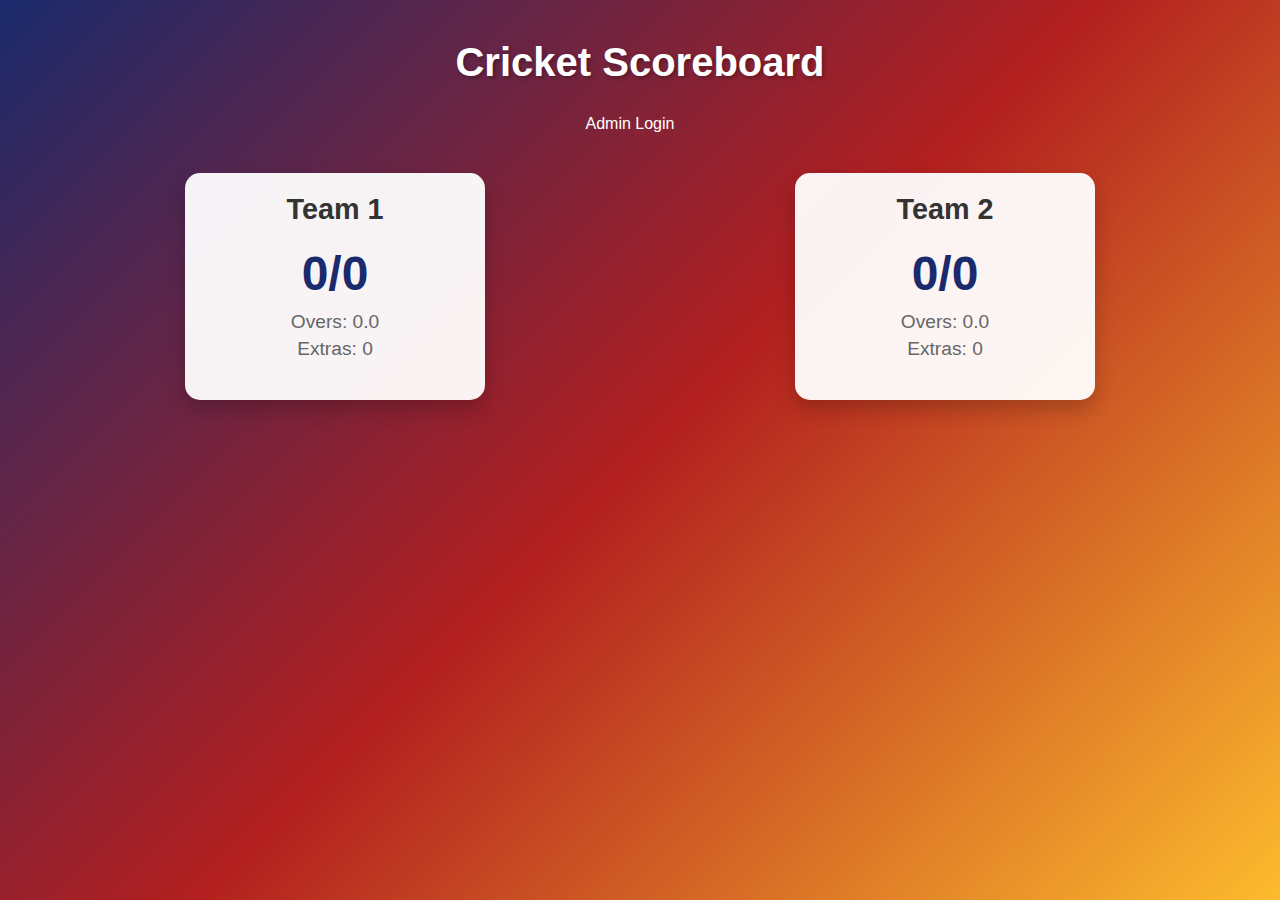
<file: C Cranes Project/index.html>
<!DOCTYPE html>
<html lang="en">
<head>
    <meta charset="UTF-8">
    <meta name="viewport" content="width=device-width, initial-scale=1.0">
    <title>Cricket Scoreboard</title>
    <link rel="stylesheet" href="styles.css">
</head>
<body>
    <div class="container">
        <header>
            <h1>Cricket Scoreboard</h1>
        </header>

        <div class="scoreboard">
            <div class="team team1">
                <h2 id="team1-name">Team 1</h2>
                <div class="score-container">
                    <div class="main-score">
                        <span id="team1-runs">0</span>/<span id="team1-wickets">0</span>
                    </div>
                    <div class="overs">
                        Overs: <span id="team1-overs">0.0</span>
                    </div>
                    <div class="extras">
                        Extras: <span id="team1-extras">0</span>
                    </div>
                </div>
                <div class="controls">
                    <button onclick="updateScore(1, 'runs', 1)">+1 Run</button>
                    <button onclick="updateScore(1, 'runs', 4)">+4 Runs</button>
                    <button onclick="updateScore(1, 'runs', 6)">+6 Runs</button>
                    <button onclick="updateScore(1, 'wickets', 1)">+1 Wicket</button>
                    <button onclick="updateScore(1, 'extras', 1)">+1 Extra</button>
                    <button onclick="updateOvers(1, 0.1)">+0.1 Over</button>
                </div>
            </div>

            <div class="team team2">
                <h2 id="team2-name">Team 2</h2>
                <div class="score-container">
                    <div class="main-score">
                        <span id="team2-runs">0</span>/<span id="team2-wickets">0</span>
                    </div>
                    <div class="overs">
                        Overs: <span id="team2-overs">0.0</span>
                    </div>
                    <div class="extras">
                        Extras: <span id="team2-extras">0</span>
                    </div>
                </div>
                <div class="controls">
                    <button onclick="updateScore(2, 'runs', 1)">+1 Run</button>
                    <button onclick="updateScore(2, 'runs', 4)">+4 Runs</button>
                    <button onclick="updateScore(2, 'runs', 6)">+6 Runs</button>
                    <button onclick="updateScore(2, 'wickets', 1)">+1 Wicket</button>
                    <button onclick="updateScore(2, 'extras', 1)">+1 Extra</button>
                    <button onclick="updateOvers(2, 0.1)">+0.1 Over</button>
                </div>
            </div>
        </div>

        <div class="match-controls">
            <button onclick="resetScores()">Reset Scores</button>
        </div>
    </div>
    <script src="script.js"></script>
</body>
</html>
</file>
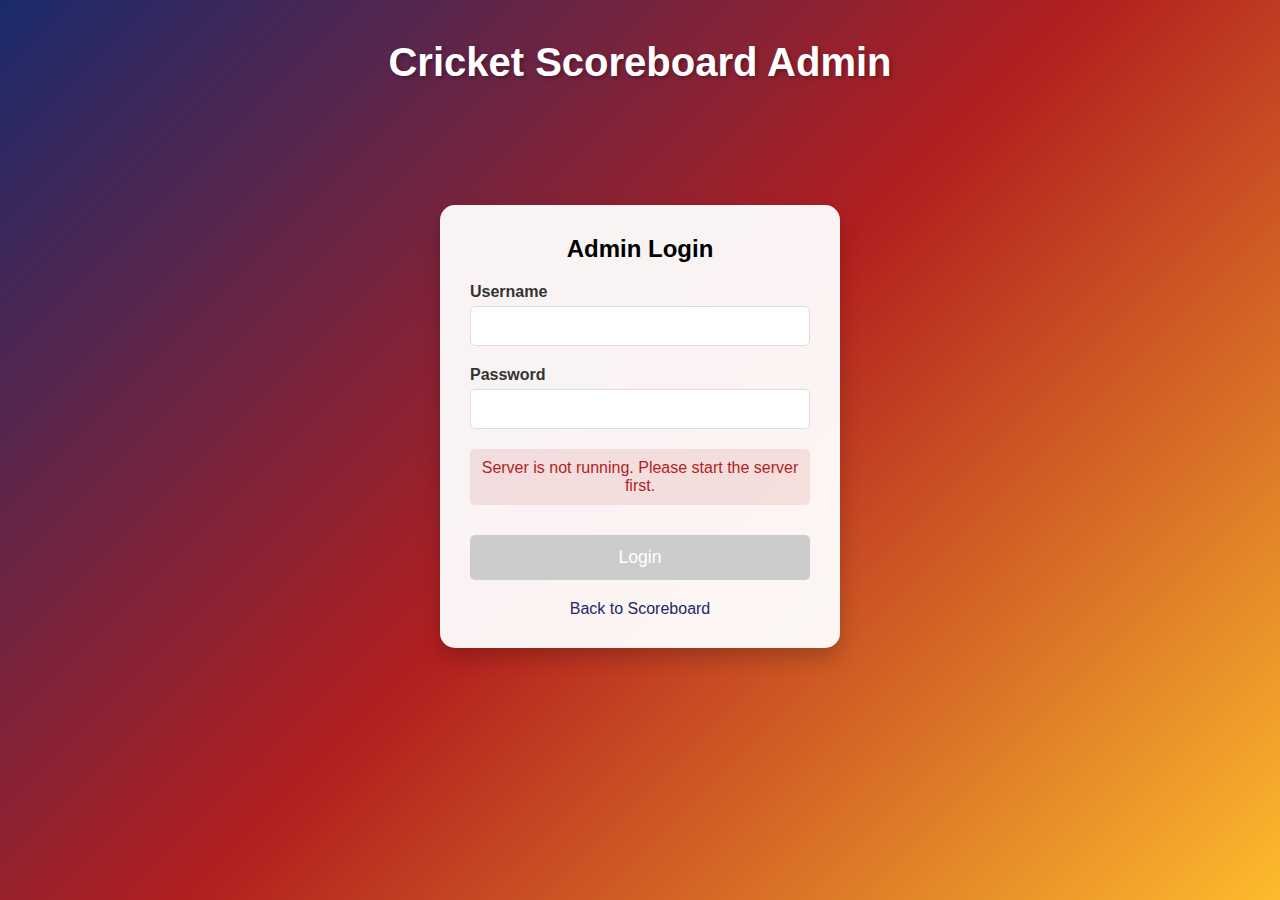
<file: C Cranes Project/login.html>
<!DOCTYPE html>
<html lang="en">
<head>
    <meta charset="UTF-8">
    <meta name="viewport" content="width=device-width, initial-scale=1.0">
    <title>Cricket Scoreboard - Admin Login</title>
    <link rel="stylesheet" href="styles.css">
    <style>
        .login-container {
            background: rgba(255, 255, 255, 0.95);
            border-radius: 15px;
            padding: 30px;
            max-width: 400px;
            margin: 100px auto;
            box-shadow: 0 10px 20px rgba(0, 0, 0, 0.2);
        }

        .login-form {
            display: flex;
            flex-direction: column;
            gap: 20px;
        }

        .form-group {
            display: flex;
            flex-direction: column;
            gap: 5px;
        }

        .form-group label {
            color: #333;
            font-weight: bold;
        }

        .form-group input {
            padding: 10px;
            border: 1px solid #ddd;
            border-radius: 5px;
            font-size: 1em;
        }

        .login-button {
            background: #1a2a6c;
            color: white;
            border: none;
            padding: 12px;
            border-radius: 5px;
            cursor: pointer;
            font-size: 1.1em;
            transition: all 0.3s ease;
        }

        .login-button:hover {
            background: #2a3a7c;
            transform: translateY(-2px);
        }

        .login-button:disabled {
            background: #cccccc;
            cursor: not-allowed;
            transform: none;
        }

        .error-message {
            color: #b21f1f;
            text-align: center;
            display: none;
            padding: 10px;
            background-color: rgba(178, 31, 31, 0.1);
            border-radius: 5px;
            margin-bottom: 10px;
        }

        .loading {
            display: none;
            text-align: center;
            margin-bottom: 10px;
            color: #1a2a6c;
        }

        @keyframes spin {
            0% { transform: rotate(0deg); }
            100% { transform: rotate(360deg); }
        }

        .spinner {
            display: inline-block;
            width: 20px;
            height: 20px;
            border: 3px solid #f3f3f3;
            border-top: 3px solid #1a2a6c;
            border-radius: 50%;
            animation: spin 1s linear infinite;
            margin-right: 10px;
            vertical-align: middle;
        }
    </style>
</head>
<body>
    <div class="container">
        <header>
            <h1>Cricket Scoreboard Admin</h1>
        </header>

        <div class="login-container">
            <h2 style="text-align: center; margin-bottom: 20px;">Admin Login</h2>
            <form class="login-form" id="loginForm">
                <div class="form-group">
                    <label for="username">Username</label>
                    <input type="text" id="username" name="username" required autocomplete="username">
                </div>
                <div class="form-group">
                    <label for="password">Password</label>
                    <input type="password" id="password" name="password" required autocomplete="current-password">
                </div>
                <div class="loading" id="loadingMessage">
                    <div class="spinner"></div>
                    Logging in...
                </div>
                <p class="error-message" id="errorMessage"></p>
                <button type="submit" class="login-button" id="loginButton">Login</button>
            </form>
            <p style="text-align: center; margin-top: 20px;">
                <a href="index.html" style="color: #1a2a6c; text-decoration: none;">Back to Scoreboard</a>
            </p>
        </div>
    </div>

    <script>
        // Function to check if server is running
        async function checkServer() {
            try {
                const response = await fetch('http://localhost:8080/api/scores', {
                    method: 'GET',
                    mode: 'cors',
                    cache: 'no-cache'
                });
                
                // Check if we got a valid response
                if (response.ok) {
                    return true;
                }
                console.error('Server check failed with status:', response.status);
                return false;
            } catch (error) {
                console.error('Server check error:', error);
                return false;
            }
        }

        document.getElementById('loginForm').addEventListener('submit', async (e) => {
            e.preventDefault();
            const username = document.getElementById('username').value.trim();
            const password = document.getElementById('password').value.trim();
            const errorMessage = document.getElementById('errorMessage');
            const loadingMessage = document.getElementById('loadingMessage');
            const loginButton = document.getElementById('loginButton');
            
            if (!username || !password) {
                errorMessage.textContent = 'Please enter both username and password';
                errorMessage.style.display = 'block';
                return;
            }

            // Show loading state
            loadingMessage.style.display = 'block';
            errorMessage.style.display = 'none';
            loginButton.disabled = true;

            try {
                // First check if server is running
                const serverRunning = await checkServer();
                if (!serverRunning) {
                    throw new Error('Server not running');
                }

                // Log what we're sending
                const authString = 'Basic ' + btoa(username + ':' + password);
                console.log('Sending auth:', authString);
                console.log('Encoded credentials:', btoa(username + ':' + password));

                const response = await fetch('http://localhost:8080/api/auth', {
                    method: 'POST',
                    headers: {
                        'Authorization': authString,
                        'Content-Type': 'application/json'
                    },
                    mode: 'cors',
                    credentials: 'omit'
                });
                
                if (!response.ok) {
                    const errorText = await response.text();
                    console.error('Server response:', errorText);
                    throw new Error('Server returned error: ' + response.status);
                }

                const data = await response.json();
                
                if (data.isAdmin) {
                    // Store admin token
                    localStorage.setItem('adminAuth', btoa(username + ':' + password));
                    // Redirect to index page
                    window.location.href = 'index.html';
                } else {
                    errorMessage.textContent = 'Invalid username or password';
                    errorMessage.style.display = 'block';
                }
            } catch (error) {
                console.error('Error:', error);
                if (error.message === 'Server not running') {
                    errorMessage.textContent = 'Connection failed. Please make sure the server is running on port 8080.';
                } else {
                    errorMessage.textContent = 'Connection error. Please try again.';
                }
                errorMessage.style.display = 'block';
            } finally {
                // Hide loading state
                loadingMessage.style.display = 'none';
                loginButton.disabled = false;
            }
        });

        // Check server status on page load
        window.addEventListener('load', async () => {
            const serverRunning = await checkServer();
            if (!serverRunning) {
                const errorMessage = document.getElementById('errorMessage');
                errorMessage.textContent = 'Server is not running. Please start the server first.';
                errorMessage.style.display = 'block';
                document.getElementById('loginButton').disabled = true;
            }
        });
    </script>
</body>
</html>
</file>
<file: C Cranes Project/styles.css>
* {
    margin: 0;
    padding: 0;
    box-sizing: border-box;
    font-family: 'Segoe UI', Tahoma, Geneva, Verdana, sans-serif;
}

body {
    background: linear-gradient(135deg, #1a2a6c, #b21f1f, #fdbb2d);
    min-height: 100vh;
    padding: 20px;
}

.container {
    max-width: 1200px;
    margin: 0 auto;
}

header {
    text-align: center;
    margin-bottom: 40px;
}

header h1 {
    color: white;
    font-size: 2.5em;
    text-shadow: 2px 2px 4px rgba(0, 0, 0, 0.3);
    padding: 20px;
}

.scoreboard {
    display: flex;
    justify-content: space-around;
    flex-wrap: wrap;
    gap: 20px;
}

.team {
    background: rgba(255, 255, 255, 0.95);
    border-radius: 15px;
    padding: 20px;
    min-width: 300px;
    box-shadow: 0 10px 20px rgba(0, 0, 0, 0.2);
}

.team h2 {
    color: #333;
    text-align: center;
    margin-bottom: 20px;
    font-size: 1.8em;
}

.score-container {
    text-align: center;
    margin-bottom: 20px;
}

.main-score {
    font-size: 3em;
    font-weight: bold;
    color: #1a2a6c;
    margin-bottom: 10px;
}

.overs, .extras {
    font-size: 1.2em;
    color: #666;
    margin: 5px 0;
}

.controls {
    display: grid;
    grid-template-columns: repeat(2, 1fr);
    gap: 10px;
    margin-top: 20px;
}

button {
    background: #1a2a6c;
    color: white;
    border: none;
    padding: 10px 15px;
    border-radius: 5px;
    cursor: pointer;
    font-size: 1em;
    transition: all 0.3s ease;
}

button:hover {
    background: #2a3a7c;
    transform: translateY(-2px);
    box-shadow: 0 5px 10px rgba(0, 0, 0, 0.2);
}

.match-controls {
    display: flex;
    justify-content: center;
    gap: 20px;
    margin-top: 40px;
}

.match-controls button {
    background: #b21f1f;
    padding: 15px 30px;
    font-size: 1.1em;
}

.match-controls button:hover {
    background: #c22f2f;
}

@media (max-width: 768px) {
    .scoreboard {
        flex-direction: column;
        align-items: center;
    }

    .team {
        width: 100%;
        max-width: 400px;
    }

    .controls {
        grid-template-columns: 1fr;
    }

    .match-controls {
        flex-direction: column;
        align-items: center;
    }
}
</file>
